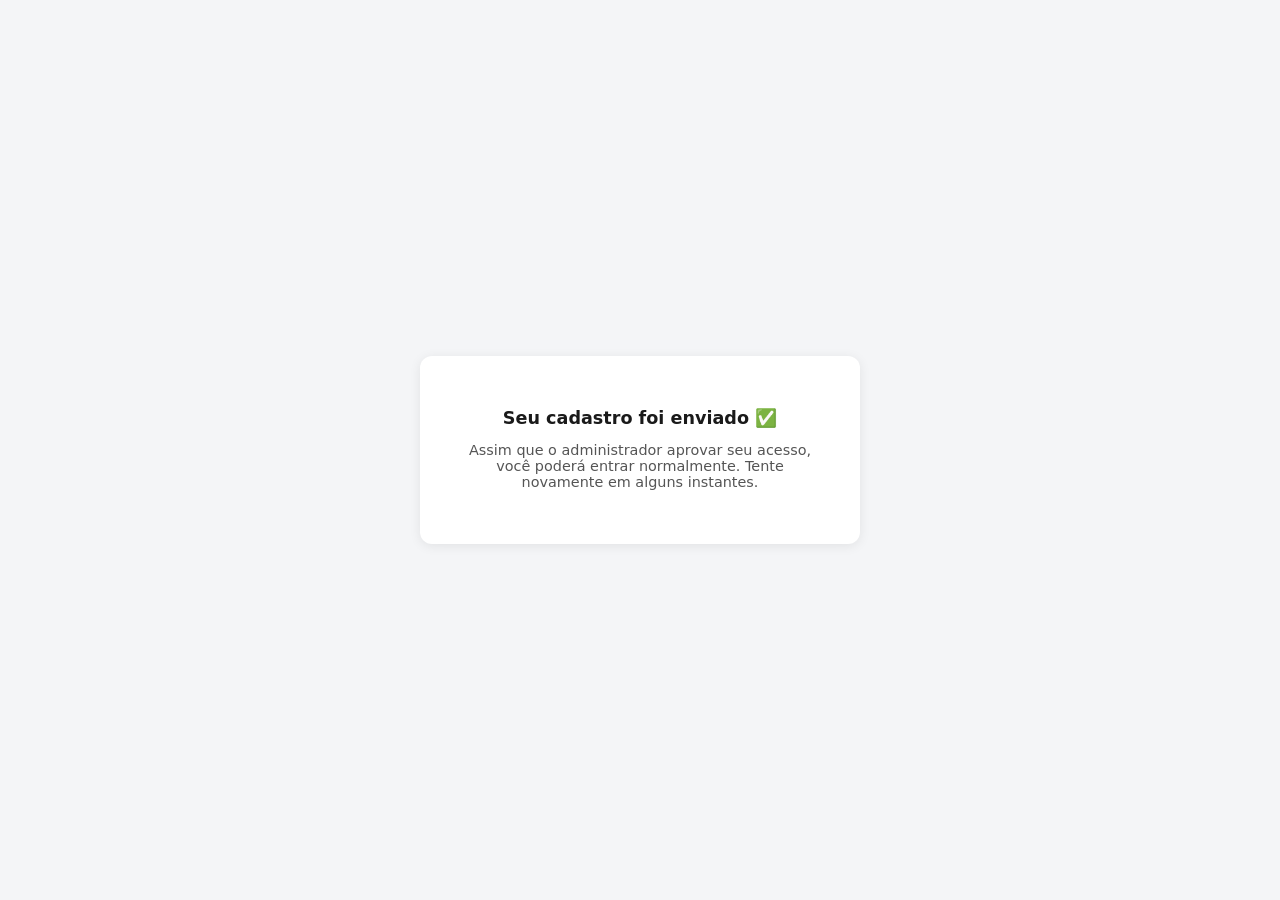
<file: aguardando-aprovacao.html>
<!DOCTYPE html>
<html lang="pt-BR">
<head>
<meta charset="UTF-8" />
<meta name="viewport" content="width=device-width, initial-scale=1" />
<title>Aguardando aprovação</title>
<style>
  body { font-family: system-ui, sans-serif; background: #f4f5f7; display: flex;
         align-items: center; justify-content: center; height: 100vh; margin: 0; text-align: center; }
  .card { background: #fff; padding: 2.5rem; border-radius: 12px; box-shadow: 0 2px 12px rgba(0,0,0,.08);
          width: 90%; max-width: 360px; }
  h1 { font-size: 1.1rem; color: #1a1a1a; }
  p { color: #555; font-size: .9rem; }
</style>
</head>
<body>
  <div class="card">
    <h1>Seu cadastro foi enviado ✅</h1>
    <p>Assim que o administrador aprovar seu acesso, você poderá entrar normalmente. Tente novamente em alguns instantes.</p>
  </div>
</body>
</html>
</file>
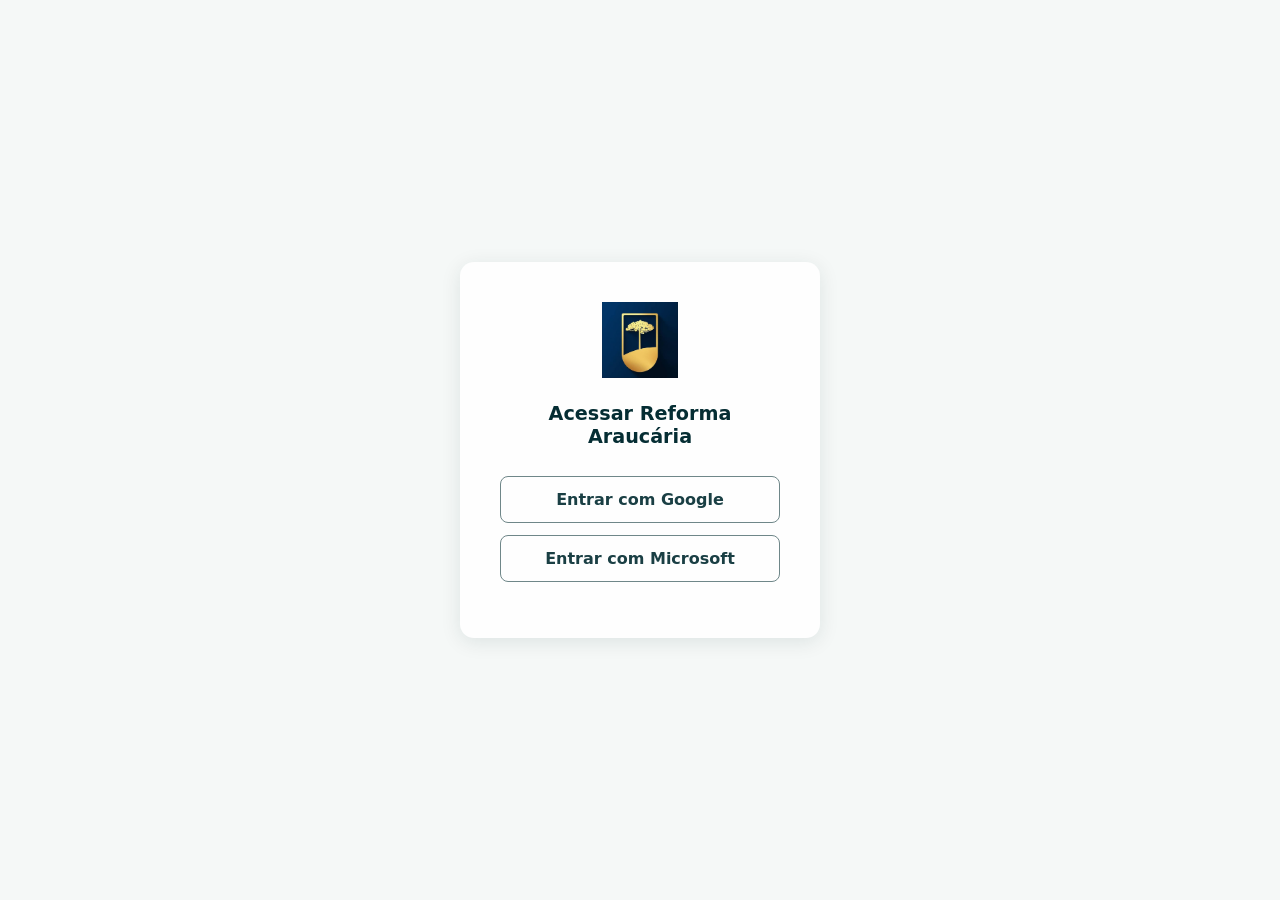
<file: login.html>
<!DOCTYPE html>
<html lang="pt-BR">
<head>
<meta charset="UTF-8" />
<meta name="viewport" content="width=device-width, initial-scale=1" />
<title>Entrar — Reforma Araucária</title>
<style>
  :root {
    --petroleo-profundo: #052d33;
    --petroleo-escuro: #072f34;
    --verde-acinzentado: #1a3f44;
    --limao: #b1e445;
    --limao-claro: #aadf3d;
    --cinza-azulado: #6f8789;
    --cinza-azulado-medio: #586774;
    --branco-acinzentado: #f5f8f7;
    --branco-puro: #fefefe;
  }
  * { box-sizing: border-box; }
  body {
    font-family: system-ui, sans-serif;
    background: var(--branco-acinzentado);
    display: flex;
    align-items: center;
    justify-content: center;
    min-height: 100vh;
    margin: 0;
  }
  .card {
    background: var(--branco-puro);
    padding: 2.5rem;
    border-radius: 14px;
    box-shadow: 0 4px 20px rgba(5, 45, 51, 0.1);
    width: 90%;
    max-width: 360px;
    text-align: center;
  }
  .logo {
    width: 76px;
    height: auto;
    margin-bottom: 1.25rem;
  }
  h1 {
    font-size: 1.2rem;
    margin: 0 0 1.75rem;
    color: var(--petroleo-profundo);
    font-weight: 700;
  }
  a.botao {
    display: flex;
    align-items: center;
    justify-content: center;
    gap: .6rem;
    padding: .8rem 1rem;
    border-radius: 8px;
    text-decoration: none;
    font-weight: 600;
    margin-bottom: .75rem;
    border: 1.5px solid var(--cinza-azulado);
    color: var(--verde-acinzentado);
    transition: all .15s ease;
  }
  a.botao:hover {
    border-color: var(--limao-claro);
    background: var(--branco-acinzentado);
  }
  .erro {
    color: #c0392b;
    font-size: .85rem;
    margin-top: 1rem;
  }
</style>
</head>
<body>
  <div class="card">
    <img class="logo" src="/logo.png" alt="Reforma Araucária" />
    <h1>Acessar Reforma Araucária</h1>
    <a class="botao google" href="/api/auth/google">Entrar com Google</a>
    <a class="botao microsoft" href="/api/auth/microsoft">Entrar com Microsoft</a>
    <div class="erro" id="erro"></div>
  </div>
  <script>
    var params = new URLSearchParams(location.search);
    var erro = params.get('erro');
    if (erro) {
      var etapaMsgs = {
        leitura_token: 'Leitura da resposta de autenticação Microsoft',
        consulta_perfil: 'Consulta do perfil Microsoft',
        usuario_sessao: 'Consulta do usuário no D1 ou criação da sessão',
        validar_configuracao: 'Verificação do banco ou das configurações de login',
        consultar_usuario: 'Consulta do usuário no D1',
        criar_usuario: 'Cadastro do usuário no D1',
        aprovar_admin: 'Aprovação do administrador no D1',
        marcar_admin: 'Atualização do administrador no D1',
        criar_sessao: 'Criação da sessão segura',
        validar_usuario: 'Validação do usuário',
        callback: 'Processamento do retorno Microsoft'
      };
      var msgs = {
        bloqueado: 'Seu acesso foi bloqueado. Fale com o administrador.',
        state: 'Falha na validação do login. Tente novamente.',
        token: 'Não foi possível confirmar seu login. Tente novamente.',
        perfil: 'A Microsoft autenticou, mas não conseguimos consultar seu perfil. Tente novamente ou fale com o administrador.',
        microsoft_cancelado: 'O login com a Microsoft foi cancelado.',
        microsoft: 'A Microsoft não conseguiu concluir o login. Verifique a configuração da aplicação ou tente outra conta.',
        interno: 'Ocorreu uma falha ao concluir o login. Tente novamente; se persistir, informe o administrador.',
        sem_email: 'Não conseguimos obter seu e-mail. Tente outra conta.'
      };
      var etapa = params.get('etapa');
      var detalheEtapa = etapaMsgs[etapa];
      document.getElementById('erro').textContent = (msgs[erro] || 'Erro ao entrar.') +
        (erro === 'interno' && detalheEtapa ? ' Etapa: ' + detalheEtapa + '.' : '');
    }
  </script>
</body>
</html>
</file>
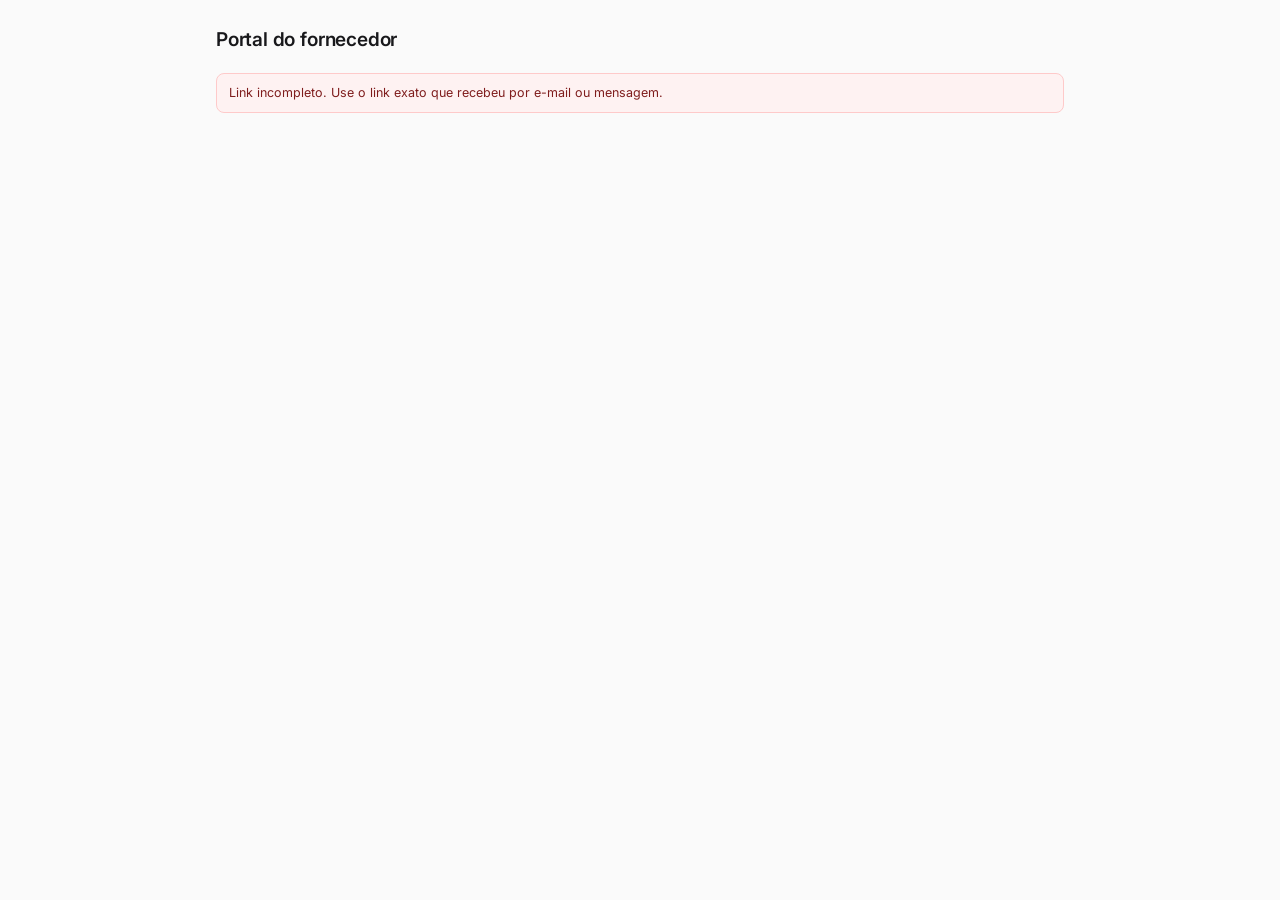
<file: portal-fornecedor.html>
<!DOCTYPE html>
<html lang="pt-BR">
<head>
<meta charset="UTF-8">
<meta name="viewport" content="width=device-width, initial-scale=1">
<meta name="robots" content="noindex">
<title>Portal do fornecedor</title>
<link rel="preconnect" href="https://fonts.googleapis.com">
<link rel="preconnect" href="https://fonts.gstatic.com" crossorigin>
<link href="https://fonts.googleapis.com/css2?family=Inter:wght@400;500;600&display=swap" rel="stylesheet">
<style>
  /* Página pública: o fornecedor responde a cotação ou confirma o pedido pelo link recebido */
  :root{--tinta:#18181b;--texto:#27272a;--suave:#71717a;--fraco:#a1a1aa;--borda:#e4e4e7;--linha:#f1f1f3;--fundo:#fafafa;--verde:#15803d;--vermelho:#b91c1c;--amarelo:#a16207}
  *{box-sizing:border-box}
  [hidden]{display:none!important}
  body{margin:0;background:var(--fundo);color:var(--texto);font:13px/1.5 Inter,system-ui,-apple-system,'Segoe UI',Roboto,Arial,sans-serif;-webkit-font-smoothing:antialiased}
  main{max-width:880px;margin:0 auto;padding:24px 16px 64px}
  header{margin-bottom:18px}
  header .empresa{font-size:12px;color:var(--suave)}
  h1{margin:2px 0 4px;font-size:19px;font-weight:600;color:var(--tinta);letter-spacing:-.01em}
  h2{margin:22px 0 8px;font-size:14px;font-weight:600;color:var(--tinta)}
  .meta{display:flex;flex-wrap:wrap;gap:4px 16px;font-size:12.5px;color:var(--suave)}
  .meta b{color:var(--texto);font-weight:500}
  .cartao{background:#fff;border:1px solid var(--borda);border-radius:10px;padding:14px 16px}
  .aviso{margin:0 0 14px;padding:10px 12px;border-radius:8px;border:1px solid var(--borda);background:#fff;font-size:12.5px}
  .aviso.ok{border-color:#bbf7d0;background:#f0fdf4;color:#14532d}
  .aviso.erro{border-color:#fecaca;background:#fef2f2;color:#7f1d1d}
  .aviso.alerta{border-color:#fde68a;background:#fefce8;color:#713f12}
  .item{display:grid;grid-template-columns:1fr 130px 150px;gap:8px 12px;align-items:start;padding:12px 0;border-bottom:1px solid var(--linha)}
  .item:last-child{border-bottom:0}
  .item .desc b{display:block;font-weight:500;color:var(--tinta)}
  .item .desc small{color:var(--suave)}
  .item .mais{grid-column:1/-1;display:grid;grid-template-columns:1fr 1fr;gap:8px}
  label{display:flex;flex-direction:column;gap:3px;font-size:11.5px;font-weight:500;color:var(--suave)}
  input,select,textarea{width:100%;height:34px;padding:0 10px;border:1px solid var(--borda);border-radius:7px;background:#fff;color:var(--texto);font:inherit;font-size:13.5px}
  textarea{height:auto;padding:8px 10px}
  input:focus,select:focus,textarea:focus{outline:none;border-color:#a1a1aa;box-shadow:0 0 0 3px rgba(24,24,27,.06)}
  input.num{text-align:right}
  .total-item{font-size:12px;color:var(--suave);text-align:right;padding-top:22px}
  .grade{display:grid;grid-template-columns:repeat(auto-fill,minmax(190px,1fr));gap:12px}
  .grade .largo{grid-column:1/-1}
  .totais{display:flex;justify-content:flex-end;gap:16px;margin-top:12px;font-size:14px}
  .totais b{font-size:16px;color:var(--tinta)}
  .acoes{display:flex;flex-wrap:wrap;gap:8px;justify-content:flex-end;margin-top:18px}
  button{height:38px;padding:0 16px;border:1px solid var(--borda);border-radius:8px;background:#fff;color:var(--texto);font:inherit;font-size:13.5px;font-weight:500;cursor:pointer}
  button.primario{background:var(--tinta);border-color:var(--tinta);color:#fff}
  button:disabled{opacity:.5;cursor:default}
  table{width:100%;border-collapse:collapse;font-size:12.5px}
  th{padding:7px 8px;border-bottom:1px solid var(--borda);color:var(--suave);font-size:10.5px;font-weight:500;letter-spacing:.04em;text-align:left}
  td{padding:7px 8px;border-bottom:1px solid var(--linha);vertical-align:top}
  td.num,th.num{text-align:right;white-space:nowrap}
  .rodape{margin-top:28px;font-size:11.5px;color:var(--fraco);text-align:center}
  @media (max-width:640px){
    .item{grid-template-columns:1fr 1fr}
    .item .desc{grid-column:1/-1}
    .total-item{padding-top:0;text-align:left;grid-column:1/-1}
    table thead{display:none}
    table tr{display:grid;grid-template-columns:1fr 1fr;padding:8px 0;border-bottom:1px solid var(--linha)}
    table td{border:0;padding:2px 0}
    table td:first-child{grid-column:1/-1;font-weight:500}
    td.num{text-align:left}
  }
</style>
</head>
<body>
<main id="app"><p style="color:var(--suave)">Carregando…</p></main>
<script>
(function () {
  'use strict';
  var app = document.getElementById('app');
  var token = new URLSearchParams(location.search).get('t') || new URLSearchParams(location.search).get('token') || '';
  function esc(v) { return String(v == null ? '' : v).replace(/[&<>"']/g, function (c) { return { '&': '&amp;', '<': '&lt;', '>': '&gt;', '"': '&quot;', "'": '&#39;' }[c]; }); }
  var fmt = new Intl.NumberFormat('pt-BR', { style: 'currency', currency: 'BRL' });
  function moeda(v) { return fmt.format(Number(v) || 0); }
  function qtd(v) { return (Number(v) || 0).toLocaleString('pt-BR', { maximumFractionDigits: 4 }); }
  function data(d) { return d ? String(d).slice(0, 10).split('-').reverse().join('/') : '—'; }
  function dataHora(d) { var x = new Date(d); return isNaN(x) ? '' : x.toLocaleString('pt-BR', { dateStyle: 'short', timeStyle: 'short' }); }
  function num(v) {
    var s = String(v == null ? '' : v).trim().replace(/\s|R\$/g, '');
    if (!s) return null;
    if (s.indexOf(',') >= 0) s = s.replace(/\./g, '').replace(',', '.');
    else if ((s.match(/\./g) || []).length > 1) s = s.replace(/\./g, '');
    var n = Number(s);
    return isFinite(n) ? n : null;
  }
  function campo(v, casas) { return v == null || v === '' ? '' : String(Math.round(v * Math.pow(10, casas)) / Math.pow(10, casas)).replace('.', ','); }

  function api(metodo, caminho, corpo) {
    return fetch('/api/portal/' + encodeURIComponent(token) + (caminho ? '/' + caminho : ''), {
      method: metodo, headers: corpo ? { 'Content-Type': 'application/json' } : {}, body: corpo ? JSON.stringify(corpo) : undefined
    }).then(function (r) {
      return r.json().catch(function () { return {}; }).then(function (d) {
        if (!r.ok) throw new Error(d.mensagem || 'Não foi possível concluir agora. Tente de novo.');
        return d;
      });
    });
  }

  function falhaGeral(msg) { app.innerHTML = '<header><h1>Portal do fornecedor</h1></header><p class="aviso erro">' + esc(msg) + '</p>'; }

  /* ---------- cotação ---------- */
  function telaCotacao(empresa, c, mensagem) {
    document.title = 'Cotação nº ' + c.numero + ' — ' + empresa.nome;
    var aberta = c.status === 'aberta';
    var p = c.proposta;
    var outra = p.condicaoPagamento && !p.condicaoPagamentoId;
    var html = '<header><div class="empresa">' + esc(empresa.nome) + '</div><h1>Solicitação de cotação nº ' + c.numero + '</h1>' +
      '<div class="meta"><span>Fornecedor: <b>' + esc(c.fornecedor) + '</b></span>' + (c.prazoResposta ? '<span>Responder até: <b>' + data(c.prazoResposta) + '</b></span>' : '') +
      (c.rodada > 1 ? '<span><b>' + c.rodada + 'ª rodada</b> de negociação</span>' : '') + '</div></header>' +
      (mensagem ? '<p class="aviso ok">' + esc(mensagem) + '</p>' : '') +
      (!aberta ? '<p class="aviso alerta">Esta cotação já foi encerrada pelo comprador. Obrigado pela participação.</p>' : '') +
      (p.declinou ? '<p class="aviso alerta">Você informou que não vai cotar' + (p.respondidoEm ? ' em ' + dataHora(p.respondidoEm) : '') + '. Se mudar de ideia, preencha os preços e envie.</p>'
        : p.respondidoEm ? '<p class="aviso ok">Proposta recebida em ' + dataHora(p.respondidoEm) + '. Você pode alterar e reenviar enquanto a cotação estiver aberta.</p>' : '') +
      (c.observacoes ? '<p class="aviso">' + esc(c.observacoes) + '</p>' : '') +
      '<h2>Itens</h2><div class="cartao">' + c.itens.map(function (i) {
        return '<div class="item" data-item="' + esc(i.id) + '"><div class="desc"><b>' + esc(i.seq + '. ' + i.descricao) + '</b><small>' + qtd(i.quantidade) + ' ' + esc(i.unidade || '') +
          (i.insumoCodigo ? ' · cód. ' + esc(i.insumoCodigo) : '') + (i.dataNecessidade ? ' · necessário até ' + data(i.dataNecessidade) : '') + '</small></div>' +
          '<label>Preço unitário (R$)<input class="num" inputmode="decimal" data-preco value="' + campo(i.precoUnitario, 6) + '"' + (aberta ? '' : ' disabled') + '></label>' +
          '<div class="total-item" data-total>' + (i.precoUnitario ? moeda(i.precoUnitario * i.quantidade) : '—') + '</div>' +
          '<div class="mais"><label>Marca / modelo<input data-marca maxlength="120" value="' + esc(i.marca || '') + '"' + (aberta ? '' : ' disabled') + '></label>' +
          '<label>Observação<input data-obs maxlength="300" value="' + esc(i.observacao || '') + '"' + (aberta ? '' : ' disabled') + '></label></div></div>';
      }).join('') + '<div class="totais">Total dos itens: <b data-soma>' + moeda(0) + '</b></div></div>' +
      '<h2>Condições</h2><div class="cartao grade">' +
      '<label>Condição de pagamento<select data-condicao' + (aberta ? '' : ' disabled') + '><option value="">Escolha</option>' + c.condicoes.map(function (x) {
        return '<option value="' + esc(x.id) + '"' + (x.id === p.condicaoPagamentoId ? ' selected' : '') + '>' + esc(x.descricao) + '</option>';
      }).join('') + '<option value="__outra"' + (outra ? ' selected' : '') + '>Outra condição…</option></select></label>' +
      '<label data-outra-wrap' + (outra ? '' : ' hidden') + '>Qual condição?<input data-outra maxlength="200" value="' + esc(outra ? p.condicaoPagamento : '') + '" placeholder="Ex.: 28/35/42 dias"' + (aberta ? '' : ' disabled') + '></label>' +
      '<label>Prazo de entrega (dias)<input inputmode="numeric" data-prazo value="' + esc(p.prazoEntregaDias == null ? '' : p.prazoEntregaDias) + '"' + (aberta ? '' : ' disabled') + '></label>' +
      '<label>Frete<select data-frete' + (aberta ? '' : ' disabled') + '><option value="">Escolha</option><option value="CIF"' + (p.frete === 'CIF' ? ' selected' : '') + '>CIF — incluso no preço</option>' +
      '<option value="FOB"' + (p.frete === 'FOB' ? ' selected' : '') + '>FOB — cobrado à parte</option></select></label>' +
      '<label>Valor do frete (R$)<input class="num" inputmode="decimal" data-valor-frete value="' + campo(p.valorFrete || '', 2) + '"' + (aberta ? '' : ' disabled') + '></label>' +
      '<label>Validade da proposta<input type="date" data-validade value="' + esc(p.validade || '') + '"' + (aberta ? '' : ' disabled') + '></label>' +
      '<label class="largo">Observações<textarea rows="3" data-observacoes maxlength="1000"' + (aberta ? '' : ' disabled') + '>' + esc(p.declinou ? '' : p.observacoes || '') + '</textarea></label></div>' +
      '<div class="totais">Total da proposta: <b data-total-geral>' + moeda(0) + '</b></div>' +
      (aberta ? '<div class="acoes"><button type="button" data-declinar>Não vamos cotar</button><button type="button" class="primario" data-enviar>Enviar proposta</button></div>' : '') +
      '<p class="rodape">Seus preços são vistos só pelo comprador de ' + esc(empresa.nome) + '.</p>';
    app.innerHTML = html;

    function somar() {
      var soma = 0;
      app.querySelectorAll('[data-item]').forEach(function (el) {
        var item = c.itens.filter(function (i) { return i.id === el.dataset.item; })[0];
        var pr = num(el.querySelector('[data-preco]').value);
        el.querySelector('[data-total]').textContent = pr ? moeda(pr * item.quantidade) : '—';
        if (pr) soma += pr * item.quantidade;
      });
      var frete = num(app.querySelector('[data-valor-frete]').value) || 0;
      app.querySelector('[data-soma]').textContent = moeda(soma);
      app.querySelector('[data-total-geral]').textContent = moeda(soma + frete);
    }
    app.addEventListener('input', somar);
    var cond = app.querySelector('[data-condicao]');
    cond.addEventListener('change', function () { app.querySelector('[data-outra-wrap]').hidden = cond.value !== '__outra'; });
    somar();
    if (!aberta) return;

    app.querySelector('[data-enviar]').addEventListener('click', function (ev) {
      var botao = ev.currentTarget;
      var precos = [];
      var erro = null;
      app.querySelectorAll('[data-item]').forEach(function (el) {
        var v = el.querySelector('[data-preco]').value;
        var pr = num(v);
        if (v.trim() && (pr == null || pr < 0)) erro = 'Preço inválido: ' + v;
        precos.push({ cotacaoItemId: el.dataset.item, precoUnitario: pr, marca: el.querySelector('[data-marca]').value, observacao: el.querySelector('[data-obs]').value });
      });
      if (erro) { alert(erro); return; }
      if (!precos.some(function (x) { return x.precoUnitario > 0; })) { alert('Informe o preço de ao menos um item.'); return; }
      var corpo = {
        precos: precos,
        condicaoPagamentoId: cond.value && cond.value !== '__outra' ? cond.value : null,
        condicaoPagamento: cond.value === '__outra' ? app.querySelector('[data-outra]').value : null,
        prazoEntregaDias: app.querySelector('[data-prazo]').value.trim() === '' ? null : parseInt(app.querySelector('[data-prazo]').value, 10),
        frete: app.querySelector('[data-frete]').value || null,
        valorFrete: num(app.querySelector('[data-valor-frete]').value) || 0,
        validade: app.querySelector('[data-validade]').value || null,
        observacoes: app.querySelector('[data-observacoes]').value
      };
      botao.disabled = true;
      api('POST', 'proposta', corpo).then(function () { return carregar('Proposta enviada. Obrigado!'); })
        .catch(function (e) { alert(e.message); botao.disabled = false; });
    });
    app.querySelector('[data-declinar]').addEventListener('click', function () {
      var motivo = prompt('Se quiser, diga o motivo (ex.: sem estoque, fora da nossa linha):', '');
      if (motivo === null) return;
      api('POST', 'declinar', { motivo: motivo }).then(function () { return carregar('Registramos que você não vai cotar. Obrigado pelo retorno.'); })
        .catch(function (e) { alert(e.message); });
    });
  }

  /* ---------- pedido ---------- */
  function telaPedido(empresa, p, mensagem) {
    document.title = 'Pedido de compra nº ' + p.numero + ' — ' + empresa.nome;
    var liberado = ['autorizado', 'parcial', 'entregue', 'encerrado'].indexOf(p.status) >= 0;
    app.innerHTML = '<header><div class="empresa">' + esc(empresa.nome) + '</div><h1>Pedido de compra nº ' + p.numero + '</h1>' +
      '<div class="meta"><span>Fornecedor: <b>' + esc(p.fornecedor) + '</b></span><span>Emitido em <b>' + data(p.data) + '</b></span>' +
      (p.dataEntrega ? '<span>Entrega até <b>' + data(p.dataEntrega) + '</b></span>' : '') + '</div></header>' +
      (mensagem ? '<p class="aviso ok">' + esc(mensagem) + '</p>' : '') +
      (p.status === 'cancelado' ? '<p class="aviso erro">Este pedido foi cancelado pelo comprador.</p>' : !liberado ? '<p class="aviso alerta">Este pedido ainda não foi liberado.</p>' : '') +
      (p.confirmadoEm ? '<p class="aviso ok">Recebimento do pedido confirmado em ' + dataHora(p.confirmadoEm) + '.</p>' : '') +
      '<div class="cartao"><div class="grade">' +
      '<div><label>Local de entrega</label>' + esc(p.localEntrega || '—') + '</div>' +
      '<div><label>Condição de pagamento</label>' + esc(p.condicaoPagamento || 'A combinar') + '</div>' +
      '<div><label>Frete</label>' + (p.frete === 'CIF' ? 'CIF (por conta do fornecedor)' : p.frete === 'FOB' ? 'FOB (por conta do comprador)' : '—') + '</div></div></div>' +
      '<h2>Itens</h2><div class="cartao"><table><thead><tr><th>Item</th><th class="num">Quantidade</th><th class="num">Preço unit.</th><th class="num">Total</th></tr></thead><tbody>' +
      p.itens.map(function (i) {
        return '<tr><td>' + esc(i.seq + '. ' + i.descricao) + (i.marca ? ' · ' + esc(i.marca) : '') + '</td><td class="num">' + qtd(i.quantidade) + ' ' + esc(i.unidade || '') + '</td>' +
          '<td class="num">' + moeda(i.precoUnitario) + '</td><td class="num">' + moeda(i.valorTotal) + '</td></tr>';
      }).join('') + '</tbody></table>' +
      '<div class="totais">' + (p.valorFrete ? 'Frete ' + moeda(p.valorFrete) + ' · ' : '') + (p.valorDesconto ? 'Desconto ' + moeda(p.valorDesconto) + ' · ' : '') + 'Total: <b>' + moeda(p.valorTotal) + '</b></div></div>' +
      (p.observacoes ? '<h2>Observações</h2><p class="aviso">' + esc(p.observacoes) + '</p>' : '') +
      '<p class="aviso">Informe o número do pedido (nº ' + p.numero + ') na nota fiscal.</p>' +
      (liberado && !p.confirmadoEm && p.status !== 'cancelado' ? '<div class="acoes"><button type="button" class="primario" data-confirmar>Confirmar recebimento do pedido</button></div>' : '') +
      '<p class="rodape">' + esc(empresa.nome) + '</p>';
    var b = app.querySelector('[data-confirmar]');
    if (b) b.addEventListener('click', function () {
      b.disabled = true;
      api('POST', 'confirmar', {}).then(function () { return carregar('Obrigado! Confirmamos que você recebeu o pedido.'); })
        .catch(function (e) { alert(e.message); b.disabled = false; });
    });
  }

  function carregar(mensagem) {
    if (!token) { falhaGeral('Link incompleto. Use o link exato que recebeu por e-mail ou mensagem.'); return Promise.resolve(); }
    return api('GET', '').then(function (d) {
      if (d.tipo === 'cotacao') telaCotacao(d.empresa, d.cotacao, mensagem);
      else telaPedido(d.empresa, d.pedido, mensagem);
      window.scrollTo(0, 0);
    }).catch(function (e) { falhaGeral(e.message); });
  }
  carregar();
})();
</script>
</body>
</html>
</file>
